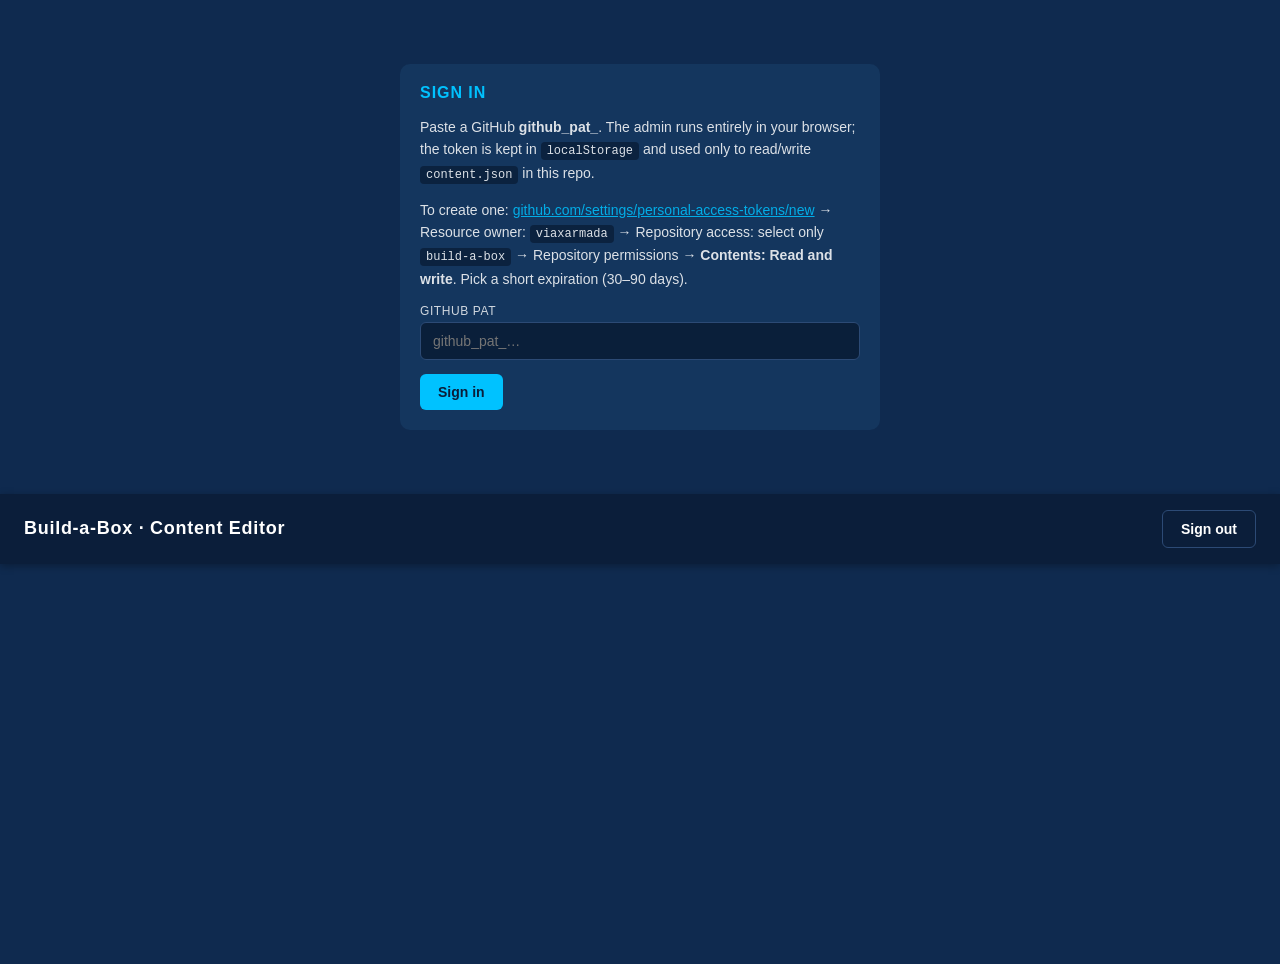
<file: admin.html>
<!DOCTYPE html>
<html lang="en">
<head>
<meta charset="UTF-8" />
<meta name="viewport" content="width=device-width,initial-scale=1" />
<title>Admin · Build-a-Box content</title>
<style>
  :root { --cyan: #00C2FF; --ink: #0B1E3A; --bg: #0F2A4F; --panel: #14365E; --warn: #FF6B6B; --ok: #2ECC71; }
  * { box-sizing: border-box; }
  body { margin: 0; font-family: -apple-system, BlinkMacSystemFont, 'Segoe UI', sans-serif; background: var(--bg); color: #fff; min-height: 100vh; }
  header { padding: 16px 24px; background: var(--ink); display: flex; align-items: center; justify-content: space-between; box-shadow: 0 2px 8px rgba(0,0,0,0.3); }
  header h1 { margin: 0; font-size: 18px; letter-spacing: 0.04em; }
  header .right { display: flex; gap: 12px; align-items: center; }
  main { max-width: 960px; margin: 0 auto; padding: 24px; }
  .card { background: var(--panel); border-radius: 10px; padding: 20px; margin-bottom: 16px; }
  .card h2 { margin: 0 0 12px; font-size: 16px; text-transform: uppercase; letter-spacing: 0.06em; color: var(--cyan); }
  .field { margin-bottom: 14px; }
  .field label { display: block; margin-bottom: 4px; font-size: 12px; opacity: 0.8; text-transform: uppercase; letter-spacing: 0.05em; }
  input[type="text"], input[type="password"], textarea { width: 100%; padding: 10px 12px; background: #0A1F3A; border: 1px solid #2C4A75; border-radius: 6px; color: #fff; font: inherit; font-size: 14px; }
  textarea { resize: vertical; min-height: 64px; font-family: inherit; }
  input:focus, textarea:focus { outline: none; border-color: var(--cyan); }
  button { padding: 10px 18px; border-radius: 6px; border: none; cursor: pointer; font-weight: 600; font-size: 14px; }
  button.primary { background: var(--cyan); color: var(--ink); }
  button.primary:hover { filter: brightness(1.08); }
  button.ghost { background: transparent; color: #fff; border: 1px solid #2C4A75; }
  button:disabled { opacity: 0.5; cursor: not-allowed; }
  .option-card { background: #0A1F3A; border: 1px solid #2C4A75; border-radius: 8px; padding: 14px; margin-bottom: 12px; }
  .option-card h3 { margin: 0 0 8px; font-size: 13px; opacity: 0.8; text-transform: uppercase; letter-spacing: 0.05em; }
  .bullets-row { display: flex; gap: 8px; align-items: center; margin-bottom: 6px; }
  .bullets-row input { flex: 1; }
  .bullets-row .del { background: transparent; color: var(--warn); border: 1px solid #2C4A75; padding: 6px 10px; }
  .add-bullet { background: transparent; color: var(--cyan); border: 1px dashed #2C4A75; padding: 6px 12px; margin-top: 4px; font-size: 12px; }
  #status { padding: 10px 16px; border-radius: 6px; margin-bottom: 16px; display: none; }
  #status.ok { background: rgba(46, 204, 113, 0.15); color: var(--ok); display: block; }
  #status.err { background: rgba(255, 107, 107, 0.15); color: var(--warn); display: block; }
  #login { max-width: 480px; margin: 64px auto; }
  #login p { line-height: 1.6; opacity: 0.85; font-size: 14px; }
  #login a { color: var(--cyan); }
  code { background: #0A1F3A; padding: 2px 6px; border-radius: 4px; font-size: 12px; }
  .muted { opacity: 0.65; font-size: 12px; }
</style>
</head>
<body>

<!-- Login screen -->
<section id="login">
  <div class="card">
    <h2>Sign in</h2>
    <p>Paste a GitHub <strong>github_pat_</strong>. The admin runs entirely in your browser; the token is kept in <code>localStorage</code> and used only to read/write <code>content.json</code> in this repo.</p>
    <p>To create one: <a href="https://github.com/settings/personal-access-tokens/new" target="_blank" rel="noopener">github.com/settings/personal-access-tokens/new</a> → Resource owner: <code>viaxarmada</code> → Repository access: select only <code>build-a-box</code> → Repository permissions → <strong>Contents: Read and write</strong>. Pick a short expiration (30–90 days).</p>
    <div class="field">
      <label for="token">GitHub PAT</label>
      <input type="password" id="token" placeholder="github_pat_…" autocomplete="off" />
    </div>
    <div id="login-err" class="muted" style="color: var(--warn); margin-bottom: 12px;"></div>
    <button id="login-btn" class="primary">Sign in</button>
  </div>
</section>

<!-- Editor -->
<header id="editor-header" hidden>
  <h1>Build-a-Box · Content Editor</h1>
  <div class="right">
    <span id="who" class="muted"></span>
    <button id="logout-btn" class="ghost">Sign out</button>
  </div>
</header>

<main id="editor" hidden>
  <div id="status"></div>
  <div id="form"></div>
  <div style="display: flex; gap: 12px; margin-top: 8px;">
    <button id="save-btn" class="primary">Save & deploy</button>
    <button id="reload-btn" class="ghost">Discard changes</button>
  </div>
  <p class="muted" style="margin-top: 16px;">Save commits <code>content.json</code> to the <code>main</code> branch via the GitHub Contents API. GitHub Pages typically rebuilds within ~1 minute. Hard-refresh the live site to see changes.</p>
</main>

<script>
/* eslint-disable */
const REPO = 'viaxarmada/build-a-box';
const PATH = 'content.json';
const BRANCH = 'main';
const TOKEN_KEY = 'bab_admin_token';

const $ = (sel) => document.querySelector(sel);
const status = (msg, ok) => {
  const el = $('#status');
  el.textContent = msg;
  el.className = ok ? 'ok' : 'err';
  if (msg) setTimeout(() => { if (el.textContent === msg) el.className = ''; el.textContent = ''; }, ok ? 6000 : 12000);
};

function getToken() { return localStorage.getItem(TOKEN_KEY) || ''; }
function setToken(t) { if (t) localStorage.setItem(TOKEN_KEY, t); else localStorage.removeItem(TOKEN_KEY); }

async function gh(method, url, body) {
  const opts = {
    method,
    headers: {
      Accept: 'application/vnd.github+json',
      Authorization: 'Bearer ' + getToken(),
      'X-GitHub-Api-Version': '2022-11-28',
    },
  };
  if (body) {
    opts.headers['Content-Type'] = 'application/json';
    opts.body = JSON.stringify(body);
  }
  const r = await fetch('https://api.github.com' + url, opts);
  const json = r.headers.get('content-type')?.includes('json') ? await r.json() : null;
  if (!r.ok) throw new Error((json && json.message) || ('HTTP ' + r.status));
  return json;
}

async function login() {
  const t = $('#token').value.trim();
  if (!t) return;
  setToken(t);
  $('#login-err').textContent = '';
  try {
    const me = await gh('GET', '/user');
    // Verify the token can actually read this repo (catches permission scoping issues early).
    await gh('GET', `/repos/${REPO}/contents/${PATH}?ref=${BRANCH}`);
    $('#who').textContent = '@' + me.login;
    showEditor();
  } catch (e) {
    setToken('');
    $('#login-err').textContent = 'Sign in failed: ' + e.message;
  }
}

function logout() { setToken(''); location.reload(); }

let currentSha = null;
let currentContent = null;

async function showEditor() {
  $('#login').hidden = true;
  $('#editor-header').hidden = false;
  $('#editor').hidden = false;
  await loadFile();
}

async function loadFile() {
  status('Loading content…', true);
  try {
    const file = await gh('GET', `/repos/${REPO}/contents/${PATH}?ref=${BRANCH}&_=${Date.now()}`);
    currentSha = file.sha;
    // file.content is base64 with embedded newlines.
    const b64 = file.content.replace(/\n/g, '');
    const decoded = decodeURIComponent(escape(atob(b64)));
    currentContent = JSON.parse(decoded);
    renderForm();
    status('', true);
  } catch (e) {
    status('Failed to load content.json: ' + e.message, false);
  }
}

/* Schema describes which sections of content.json are exposed to the
   admin form, in render order. Each entry is { title, fields[], lists[] }.
   - fields:  { path, label, type: 'text' | 'textarea', hint? }
   - lists:   { path, label, html? }   — array of strings, HTML allowed if html=true
   To make a new key editable: add it to content.json + add a row here. */
const SCHEMA = [
  {
    title: 'Rotate-screen prompt (mobile portrait)',
    fields: [
      { path: 'rotate.title', label: 'Title' },
      { path: 'rotate.body', label: 'Body', type: 'textarea' },
      { path: 'rotate.continue_button', label: 'Continue button' },
    ],
  },
  {
    title: 'Title screen',
    fields: [
      { path: 'title.byline', label: 'Byline' },
      { path: 'title.play_label', label: 'Play button label' },
    ],
  },
  {
    title: 'Congrats screen',
    fields: [
      { path: 'congrats.loading_pill', label: 'Header pill text' },
      { path: 'congrats.heading', label: 'Heading' },
      { path: 'congrats.lede_html', label: 'Lede paragraph', type: 'textarea', hint: 'HTML allowed (use <br> for line breaks)' },
      { path: 'congrats.body_html', label: 'Body paragraph', type: 'textarea', hint: 'HTML allowed' },
      { path: 'congrats.next_button', label: 'Next button' },
    ],
  },
  {
    title: 'Rules screen',
    fields: [
      { path: 'rules.loading_pill', label: 'Header pill text' },
      { path: 'rules.line1_html', label: 'First line', type: 'textarea', hint: 'HTML allowed' },
      { path: 'rules.line2_html', label: 'Second line', type: 'textarea', hint: 'HTML allowed' },
      { path: 'rules.click_to_enter', label: 'Door caption' },
    ],
  },
  {
    title: 'Mission screen',
    fields: [
      { path: 'mission.loading_pill', label: 'Header pill text' },
      { path: 'mission.intro_html', label: 'Intro paragraph', type: 'textarea', hint: 'HTML allowed' },
      { path: 'mission.body_html', label: 'Body paragraph', type: 'textarea', hint: 'HTML allowed' },
      { path: 'mission.start_button', label: 'Start button' },
    ],
  },
  {
    title: 'Client screen',
    fields: [
      { path: 'client.loading_pill', label: 'Header pill text' },
      { path: 'client.client_label', label: 'Client label (before logo)' },
      { path: 'client.stars', label: 'Star rating display' },
      { path: 'client.intro_html', label: 'Intro paragraph', type: 'textarea', hint: 'HTML allowed' },
      { path: 'client.next_button', label: 'Next button' },
    ],
    lists: [
      { path: 'client.objectives_html', label: 'Objectives bullets', html: true },
    ],
  },
  {
    title: 'Create / Let’s create screen',
    fields: [
      { path: 'create.loading_pill', label: 'Header pill text' },
      { path: 'create.line1_html', label: 'First line', type: 'textarea', hint: 'HTML allowed' },
      { path: 'create.line2', label: 'Second line' },
      { path: 'create.start_button', label: 'Start button' },
    ],
  },
  {
    title: 'Finale screen',
    fields: [
      { path: 'finale.heading', label: 'Heading' },
      { path: 'finale.default_rank', label: 'Default rank label' },
      { path: 'finale.play_again_button', label: 'Play again button' },
      { path: 'finale.ranks.default', label: 'Rank — score 0–3' },
      { path: 'finale.ranks.tier_4', label: 'Rank — score 4–5' },
      { path: 'finale.ranks.tier_6', label: 'Rank — score 6–7' },
      { path: 'finale.ranks.tier_8', label: 'Rank — score 8–9' },
    ],
  },
];

function getByPath(obj, path) {
  return path.split('.').reduce((v, key) => (v == null ? v : v[key]), obj);
}
function setByPath(obj, path, value) {
  const parts = path.split('.');
  let cur = obj;
  for (let i = 0; i < parts.length - 1; i++) {
    cur = cur[parts[i]] = cur[parts[i]] ?? {};
  }
  cur[parts[parts.length - 1]] = value;
}

function renderForm() {
  const form = $('#form');
  form.innerHTML = '';

  // Schema-driven sections.
  SCHEMA.forEach((section) => {
    const card = document.createElement('div');
    card.className = 'card';
    const titleEl = document.createElement('h2');
    titleEl.textContent = section.title;
    card.appendChild(titleEl);

    (section.fields || []).forEach((field) => {
      const wrap = document.createElement('div');
      wrap.className = 'field';
      const value = getByPath(currentContent, field.path) ?? '';
      const tag = field.type === 'textarea' ? 'textarea' : 'input';
      const attrs = field.type === 'textarea' ? '' : 'type="text"';
      wrap.innerHTML = `
        <label>${field.label}${field.hint ? ` <span class="muted">(${field.hint})</span>` : ''}</label>
        <${tag} ${attrs} data-bind="${field.path}"></${tag}>
      `;
      wrap.querySelector('[data-bind]').value = value;
      card.appendChild(wrap);
    });

    (section.lists || []).forEach((list) => {
      const wrap = document.createElement('div');
      wrap.className = 'field';
      wrap.innerHTML = `
        <label>${list.label}${list.html ? ' <span class="muted">(HTML allowed in each item)</span>' : ''}</label>
        <div class="bullets" data-bullets="${list.path}"></div>
        <button class="add-bullet" type="button">+ Add item</button>
      `;
      const bulletsEl = wrap.querySelector('.bullets');
      const items = getByPath(currentContent, list.path) || [];
      items.forEach((b) => bulletsEl.appendChild(makeBulletRow(b)));
      wrap.querySelector('.add-bullet').addEventListener('click', () => {
        bulletsEl.appendChild(makeBulletRow(''));
      });
      card.appendChild(wrap);
    });

    form.appendChild(card);
  });

  // Levels (kept hand-rendered because each option also has a bullets list,
  // i.e. nested arrays — easier to read this way than to extend SCHEMA).
  const levels = currentContent.levels || {};
  ['1', '2', '3'].forEach((lvlId) => {
    const lvl = levels[lvlId];
    if (!lvl) return;
    const card = document.createElement('div');
    card.className = 'card';
    card.innerHTML = `<h2>Level ${lvlId} — description cards</h2>`;

    const labelField = document.createElement('div');
    labelField.className = 'field';
    labelField.innerHTML = `
      <label>ShelfSmart pill label <span class="muted">(HTML allowed: e.g. <code>Shelf&lt;b&gt;Smart&lt;/b&gt;</code>)</span></label>
      <input type="text" data-bind="levels.${lvlId}.shelfsmart_label" />
    `;
    labelField.querySelector('input').value = lvl.shelfsmart_label || '';
    card.appendChild(labelField);

    (lvl.options || []).forEach((opt, i) => {
      const optEl = document.createElement('div');
      optEl.className = 'option-card';
      optEl.innerHTML = `
        <h3>Option ${i + 1}</h3>
        <div class="field">
          <label>Title</label>
          <input type="text" data-bind="levels.${lvlId}.options.${i}.title" />
        </div>
        <div class="field">
          <label>Bullets</label>
          <div class="bullets" data-bullets="levels.${lvlId}.options.${i}.bullets"></div>
          <button class="add-bullet" type="button">+ Add bullet</button>
        </div>
      `;
      optEl.querySelector('input[data-bind*="title"]').value = opt.title || '';
      const bulletsEl = optEl.querySelector('.bullets');
      (opt.bullets || []).forEach((b) => bulletsEl.appendChild(makeBulletRow(b)));
      optEl.querySelector('.add-bullet').addEventListener('click', () => {
        bulletsEl.appendChild(makeBulletRow(''));
      });
      card.appendChild(optEl);
    });

    form.appendChild(card);
  });
}

function makeBulletRow(value) {
  const row = document.createElement('div');
  row.className = 'bullets-row';
  row.innerHTML = `<input type="text" /><button type="button" class="del">×</button>`;
  row.querySelector('input').value = value;
  row.querySelector('.del').addEventListener('click', () => row.remove());
  return row;
}

function collectFromForm() {
  const next = JSON.parse(JSON.stringify(currentContent));
  document.querySelectorAll('[data-bind]').forEach((input) => {
    const path = input.dataset.bind.split('.');
    let obj = next;
    for (let i = 0; i < path.length - 1; i++) {
      obj = obj[path[i]] = obj[path[i]] ?? {};
    }
    obj[path[path.length - 1]] = input.value;
  });
  document.querySelectorAll('[data-bullets]').forEach((wrap) => {
    const path = wrap.dataset.bullets.split('.');
    const items = Array.from(wrap.querySelectorAll('input')).map((i) => i.value).filter((v) => v.trim().length > 0);
    let obj = next;
    for (let i = 0; i < path.length - 1; i++) {
      obj = obj[path[i]] = obj[path[i]] ?? {};
    }
    obj[path[path.length - 1]] = items;
  });
  return next;
}

async function save() {
  const next = collectFromForm();
  const text = JSON.stringify(next, null, 2) + '\n';
  // base64 encode (handles unicode via the standard escape/unescape trick).
  const b64 = btoa(unescape(encodeURIComponent(text)));
  $('#save-btn').disabled = true;
  status('Saving…', true);
  try {
    const res = await gh('PUT', `/repos/${REPO}/contents/${PATH}`, {
      message: 'admin: update content.json',
      content: b64,
      sha: currentSha,
      branch: BRANCH,
    });
    currentSha = res.content.sha;
    currentContent = next;
    status('Saved. Pages will rebuild in ~1 minute.', true);
  } catch (e) {
    status('Save failed: ' + e.message, false);
  } finally {
    $('#save-btn').disabled = false;
  }
}

$('#login-btn').addEventListener('click', login);
$('#token').addEventListener('keydown', (e) => { if (e.key === 'Enter') login(); });
$('#logout-btn').addEventListener('click', logout);
$('#save-btn').addEventListener('click', save);
$('#reload-btn').addEventListener('click', loadFile);

// Auto-restore session.
if (getToken()) {
  $('#token').value = getToken();
  login();
}
</script>

</body>
</html>
</file>
